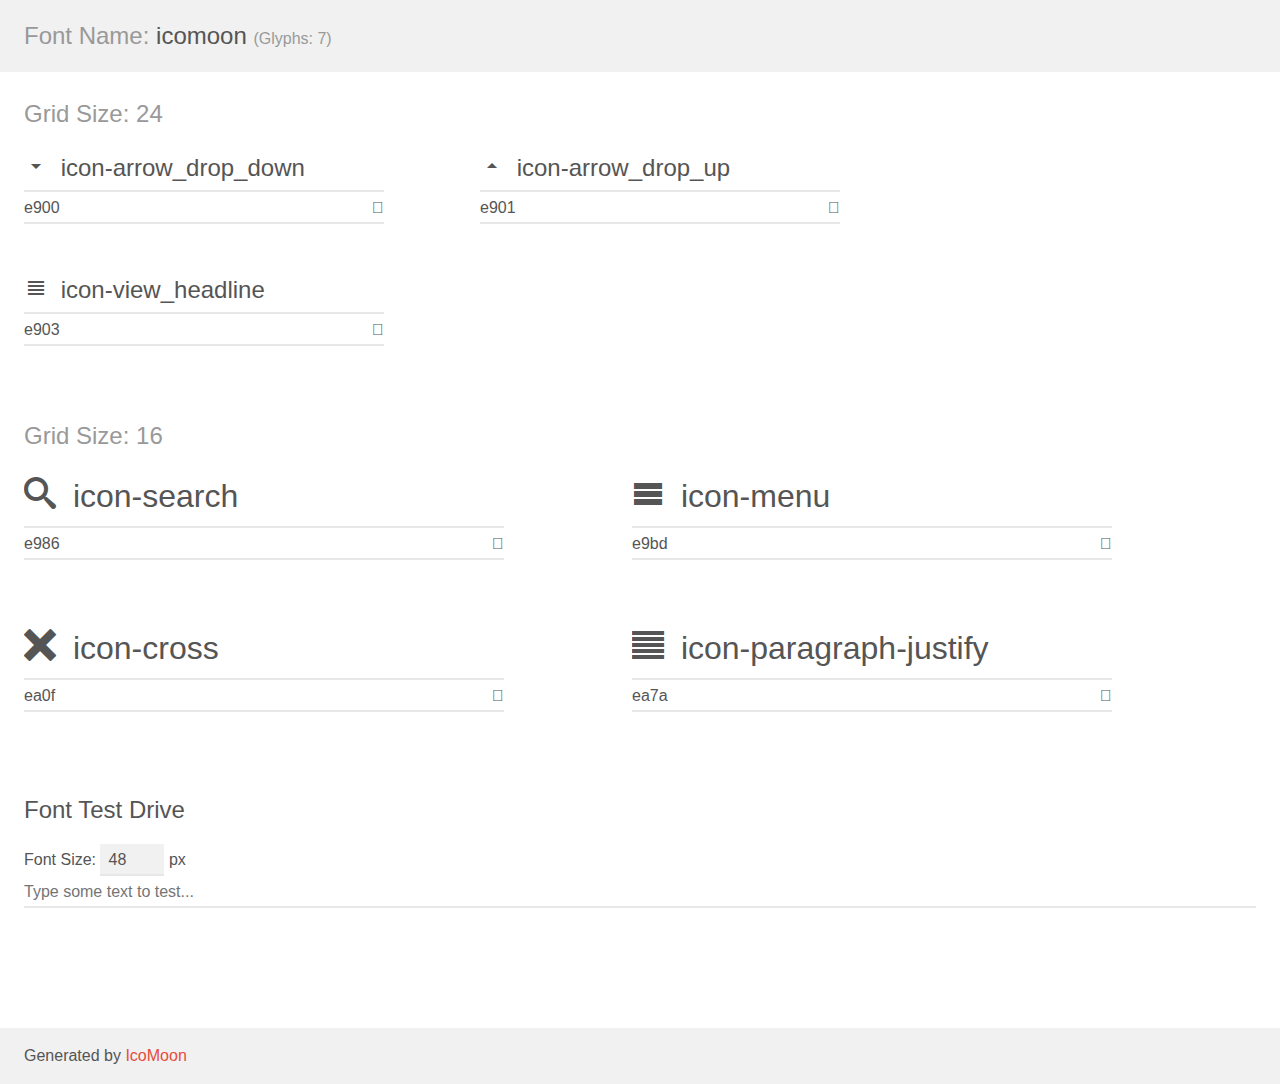
<file: css/styles/resurses/icomoon-v1.0/demo.html>
<!doctype html>
<html>
<head>
    <meta charset="utf-8">
    <title>IcoMoon Demo</title>
    <meta name="description" content="An Icon Font Generated By IcoMoon.io">
    <meta name="viewport" content="width=device-width, initial-scale=1">
    <link rel="stylesheet" href="demo-files/demo.css">
    <link rel="stylesheet" href="style.css"></head>
<body>
    <div class="bgc1 clearfix">
        <h1 class="mhmm mvm"><span class="fgc1">Font Name:</span> icomoon <small class="fgc1">(Glyphs:&nbsp;7)</small></h1>
    </div>
    <div class="clearfix mhl ptl">
        <h1 class="mvm mtn fgc1">Grid Size: 24</h1>
        <div class="glyph fs1">
            <div class="clearfix bshadow0 pbs">
                <span class="icon-arrow_drop_down"></span>
                <span class="mls"> icon-arrow_drop_down</span>
            </div>
            <fieldset class="fs0 size1of1 clearfix hidden-false">
                <input type="text" readonly value="e900" class="unit size1of2" />
                <input type="text" maxlength="1" readonly value="&#xe900;" class="unitRight size1of2 talign-right" />
            </fieldset>
            <div class="fs0 bshadow0 clearfix hidden-true">
                <span class="unit pvs fgc1">liga: </span>
                <input type="text" readonly value="arrow_drop_down" class="liga unitRight" />
            </div>
        </div>
        <div class="glyph fs1">
            <div class="clearfix bshadow0 pbs">
                <span class="icon-arrow_drop_up"></span>
                <span class="mls"> icon-arrow_drop_up</span>
            </div>
            <fieldset class="fs0 size1of1 clearfix hidden-false">
                <input type="text" readonly value="e901" class="unit size1of2" />
                <input type="text" maxlength="1" readonly value="&#xe901;" class="unitRight size1of2 talign-right" />
            </fieldset>
            <div class="fs0 bshadow0 clearfix hidden-true">
                <span class="unit pvs fgc1">liga: </span>
                <input type="text" readonly value="arrow_drop_up" class="liga unitRight" />
            </div>
        </div>
        <div class="glyph fs1">
            <div class="clearfix bshadow0 pbs">
                <span class="icon-view_headline"></span>
                <span class="mls"> icon-view_headline</span>
            </div>
            <fieldset class="fs0 size1of1 clearfix hidden-false">
                <input type="text" readonly value="e903" class="unit size1of2" />
                <input type="text" maxlength="1" readonly value="&#xe903;" class="unitRight size1of2 talign-right" />
            </fieldset>
            <div class="fs0 bshadow0 clearfix hidden-true">
                <span class="unit pvs fgc1">liga: </span>
                <input type="text" readonly value="view_headline" class="liga unitRight" />
            </div>
        </div>
    </div>
    <div class="clearfix mhl ptl">
        <h1 class="mvm mtn fgc1">Grid Size: 16</h1>
        <div class="glyph fs2">
            <div class="clearfix bshadow0 pbs">
                <span class="icon-search"></span>
                <span class="mls"> icon-search</span>
            </div>
            <fieldset class="fs0 size1of1 clearfix hidden-false">
                <input type="text" readonly value="e986" class="unit size1of2" />
                <input type="text" maxlength="1" readonly value="&#xe986;" class="unitRight size1of2 talign-right" />
            </fieldset>
            <div class="fs0 bshadow0 clearfix hidden-true">
                <span class="unit pvs fgc1">liga: </span>
                <input type="text" readonly value="search, magnifier" class="liga unitRight" />
            </div>
        </div>
        <div class="glyph fs2">
            <div class="clearfix bshadow0 pbs">
                <span class="icon-menu"></span>
                <span class="mls"> icon-menu</span>
            </div>
            <fieldset class="fs0 size1of1 clearfix hidden-false">
                <input type="text" readonly value="e9bd" class="unit size1of2" />
                <input type="text" maxlength="1" readonly value="&#xe9bd;" class="unitRight size1of2 talign-right" />
            </fieldset>
            <div class="fs0 bshadow0 clearfix hidden-true">
                <span class="unit pvs fgc1">liga: </span>
                <input type="text" readonly value="menu, list3" class="liga unitRight" />
            </div>
        </div>
        <div class="glyph fs2">
            <div class="clearfix bshadow0 pbs">
                <span class="icon-cross"></span>
                <span class="mls"> icon-cross</span>
            </div>
            <fieldset class="fs0 size1of1 clearfix hidden-false">
                <input type="text" readonly value="ea0f" class="unit size1of2" />
                <input type="text" maxlength="1" readonly value="&#xea0f;" class="unitRight size1of2 talign-right" />
            </fieldset>
            <div class="fs0 bshadow0 clearfix hidden-true">
                <span class="unit pvs fgc1">liga: </span>
                <input type="text" readonly value="cross, cancel" class="liga unitRight" />
            </div>
        </div>
        <div class="glyph fs2">
            <div class="clearfix bshadow0 pbs">
                <span class="icon-paragraph-justify"></span>
                <span class="mls"> icon-paragraph-justify</span>
            </div>
            <fieldset class="fs0 size1of1 clearfix hidden-false">
                <input type="text" readonly value="ea7a" class="unit size1of2" />
                <input type="text" maxlength="1" readonly value="&#xea7a;" class="unitRight size1of2 talign-right" />
            </fieldset>
            <div class="fs0 bshadow0 clearfix hidden-true">
                <span class="unit pvs fgc1">liga: </span>
                <input type="text" readonly value="paragraph-justify, wysiwyg28" class="liga unitRight" />
            </div>
        </div>
    </div>

    <!--[if gt IE 8]><!-->
    <div class="mhl clearfix mbl">
        <h1>Font Test Drive</h1>
        <label>
            Font Size: <input id="fontSize" type="number" class="textbox0 mbm"
            min="8" value="48" />
            px
        </label>
        <input id="testText" type="text" class="phl size1of1 mvl"
        placeholder="Type some text to test..." value=""/>
        <div id="testDrive" class="icon-" style="font-family: icomoon">&nbsp;
        </div>
    </div>
    <!--<![endif]-->
    <div class="bgc1 clearfix">
        <p class="mhl">Generated by <a href="https://icomoon.io/app">IcoMoon</a></p>
    </div>

    <script src="demo-files/demo.js"></script>
</body>
</html>
</file>
<file: css/styles/resurses/icomoon-v1.0/demo-files/demo.css>
body {
  padding: 0;
  margin: 0;
  font-family: sans-serif;
  font-size: 1em;
  line-height: 1.5;
  color: #555;
  background: #fff;
}
h1 {
  font-size: 1.5em;
  font-weight: normal;
}
small {
  font-size: .66666667em;
}
a {
  color: #e74c3c;
  text-decoration: none;
}
a:hover, a:focus {
  box-shadow: 0 1px #e74c3c;
}
.bshadow0, input {
  box-shadow: inset 0 -2px #e7e7e7;
}
input:hover {
  box-shadow: inset 0 -2px #ccc;
}
input, fieldset {
  font-family: sans-serif;
  font-size: 1em;
  margin: 0;
  padding: 0;
  border: 0;
}
input {
  color: inherit;
  line-height: 1.5;
  height: 1.5em;
  padding: .25em 0;
}
input:focus {
  outline: none;
  box-shadow: inset 0 -2px #449fdb;
}
.glyph {
  font-size: 16px;
  width: 15em;
  padding-bottom: 1em;
  margin-right: 4em;
  margin-bottom: 1em;
  float: left;
  overflow: hidden;
}
.liga {
  width: 80%;
  width: calc(100% - 2.5em);
}
.talign-right {
  text-align: right;
}
.talign-center {
  text-align: center;
}
.bgc1 {
  background: #f1f1f1;
}
.fgc1 {
  color: #999;
}
.fgc0 {
  color: #000;
}
p {
  margin-top: 1em;
  margin-bottom: 1em;
}
.mvm {
  margin-top: .75em;
  margin-bottom: .75em;
}
.mtn {
  margin-top: 0;
}
.mtl, .mal {
  margin-top: 1.5em;
}
.mbl, .mal {
  margin-bottom: 1.5em;
}
.mal, .mhl {
  margin-left: 1.5em;
  margin-right: 1.5em;
}
.mhmm {
  margin-left: 1em;
  margin-right: 1em;
}
.mls {
  margin-left: .25em;
}
.ptl {
  padding-top: 1.5em;
}
.pbs, .pvs {
  padding-bottom: .25em;
}
.pvs, .pts {
  padding-top: .25em;
}
.unit {
  float: left;
}
.unitRight {
  float: right;
}
.size1of2 {
  width: 50%;
}
.size1of1 {
  width: 100%;
}
.clearfix:before, .clearfix:after {
  content: " ";
  display: table;
}
.clearfix:after {
  clear: both;
}
.hidden-true {
  display: none;
}
.textbox0 {
  width: 3em;
  background: #f1f1f1;
  padding: .25em .5em;
  line-height: 1.5;
  height: 1.5em;
}
#testDrive {
  display: block;
  padding-top: 24px;
  line-height: 1.5;
}
.fs0 {
  font-size: 16px;
}
.fs1 {
  font-size: 24px;
}
.fs2 {
  font-size: 32px;
}
</file>
<file: css/styles/resurses/icomoon-v1.0/style.css>
@font-face {
  font-family: 'icomoon';
  src:  url('fonts/icomoon.eot?4om1kx');
  src:  url('fonts/icomoon.eot?4om1kx#iefix') format('embedded-opentype'),
    url('fonts/icomoon.ttf?4om1kx') format('truetype'),
    url('fonts/icomoon.woff?4om1kx') format('woff'),
    url('fonts/icomoon.svg?4om1kx#icomoon') format('svg');
  font-weight: normal;
  font-style: normal;
  font-display: block;
}

[class^="icon-"], [class*=" icon-"] {
  /* use !important to prevent issues with browser extensions that change fonts */
  font-family: 'icomoon' !important;
  speak: never;
  font-style: normal;
  font-weight: normal;
  font-variant: normal;
  text-transform: none;
  line-height: 1;

  /* Better Font Rendering =========== */
  -webkit-font-smoothing: antialiased;
  -moz-osx-font-smoothing: grayscale;
}

.icon-arrow_drop_down:before {
  content: "\e900";
}
.icon-arrow_drop_up:before {
  content: "\e901";
}
.icon-view_headline:before {
  content: "\e903";
}
.icon-search:before {
  content: "\e986";
}
.icon-menu:before {
  content: "\e9bd";
}
.icon-cross:before {
  content: "\ea0f";
}
.icon-paragraph-justify:before {
  content: "\ea7a";
}
</file>
